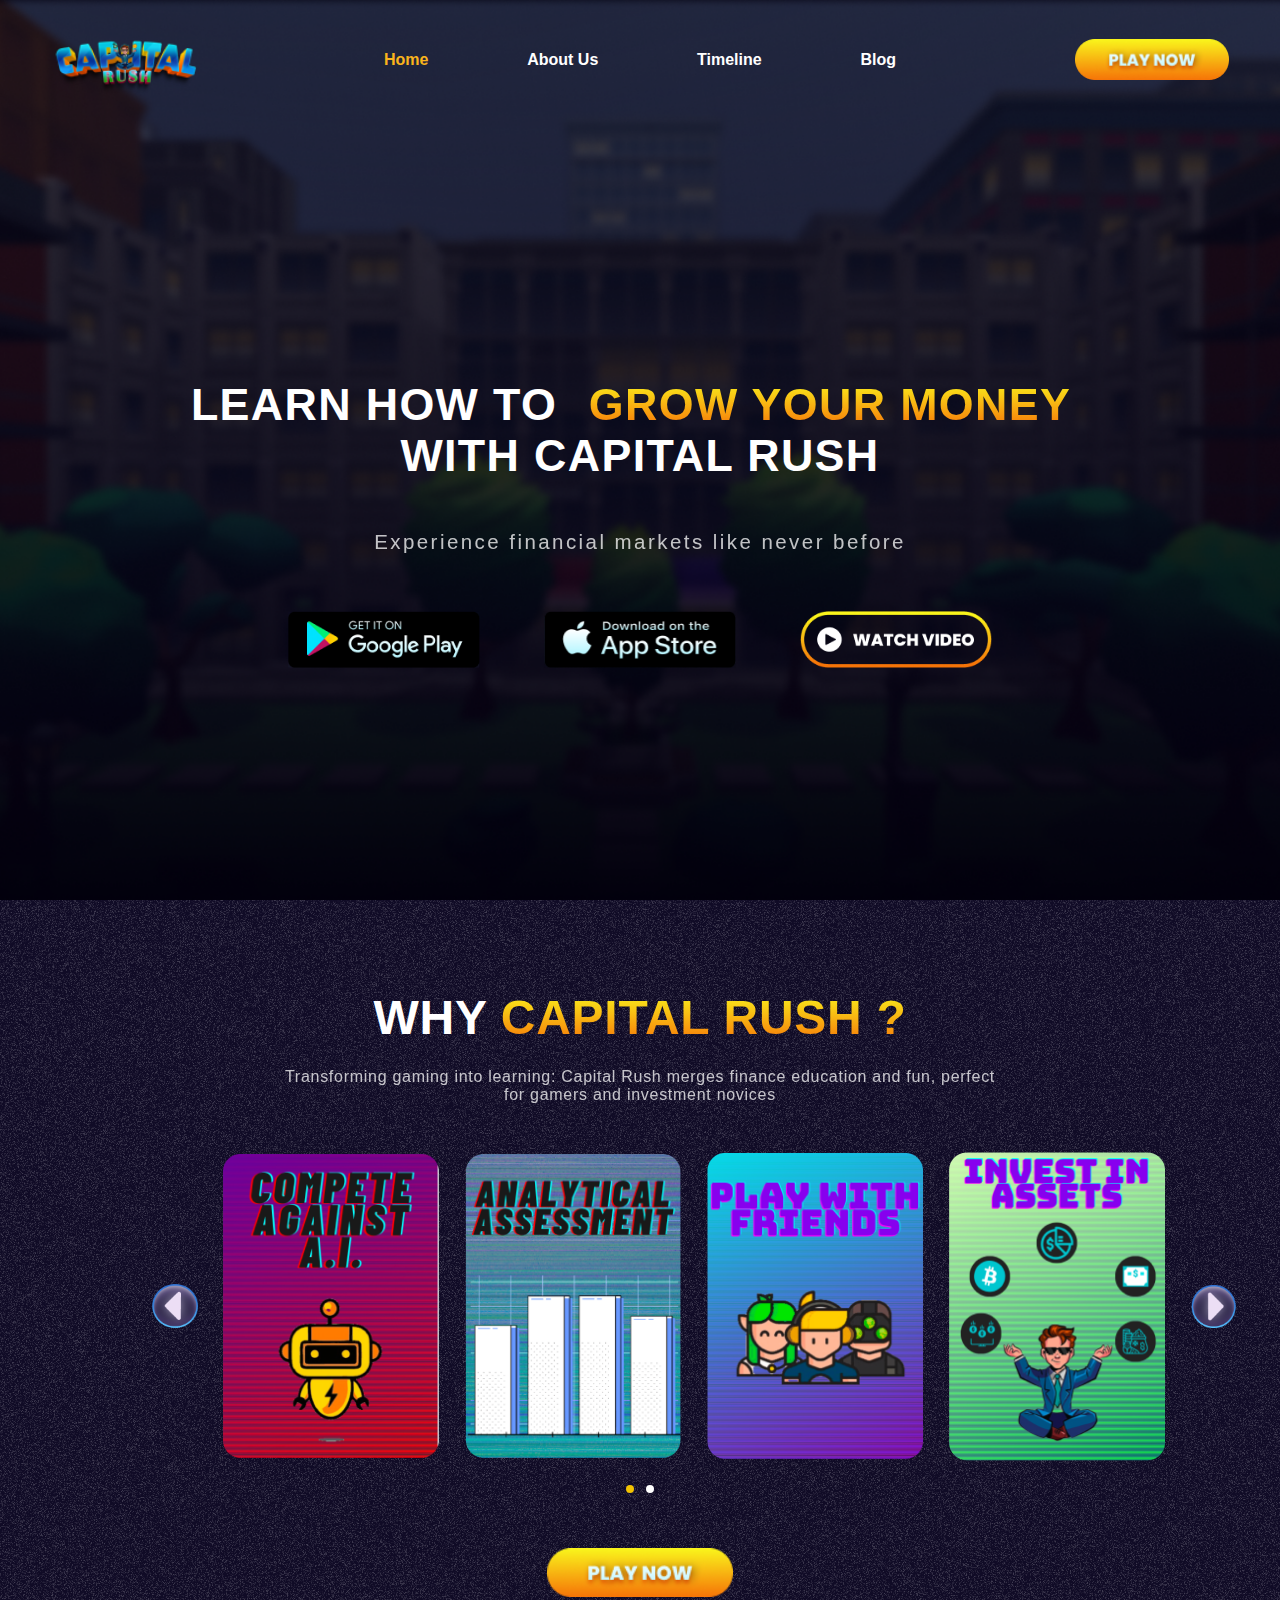
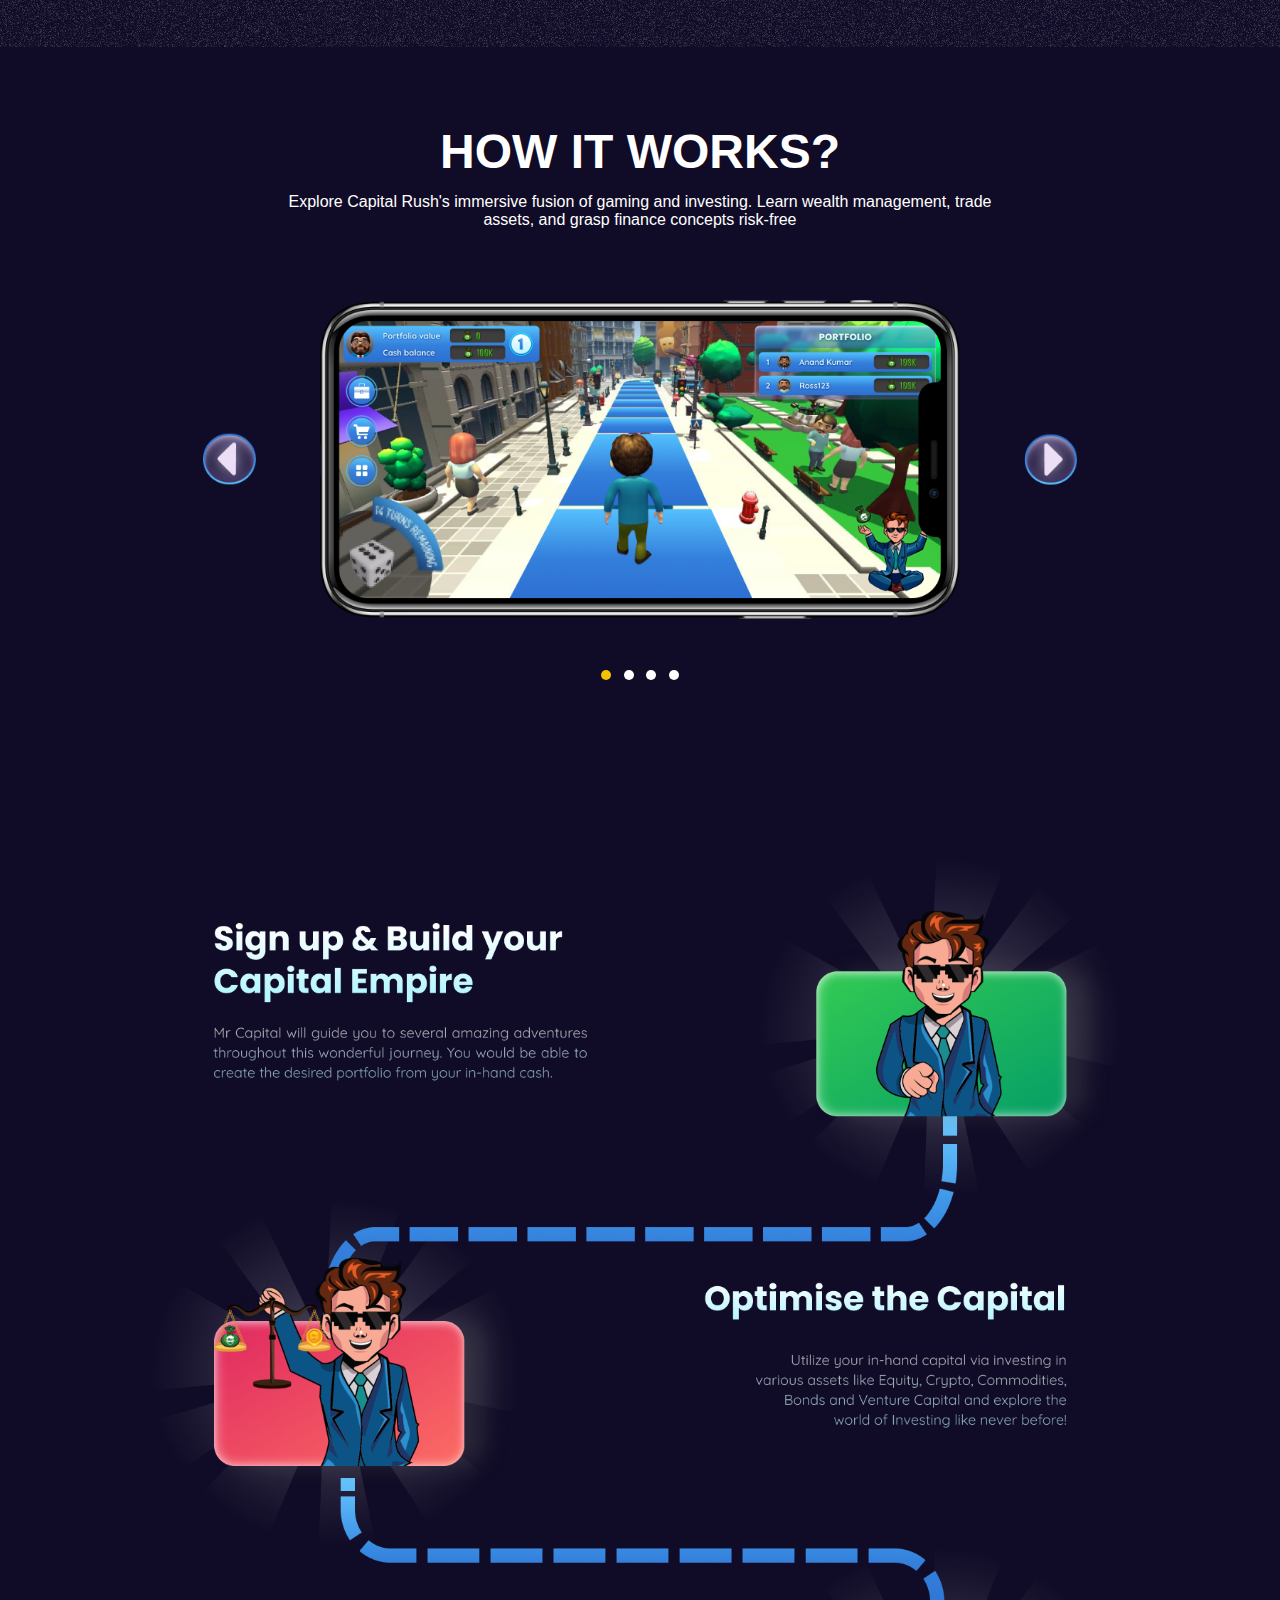
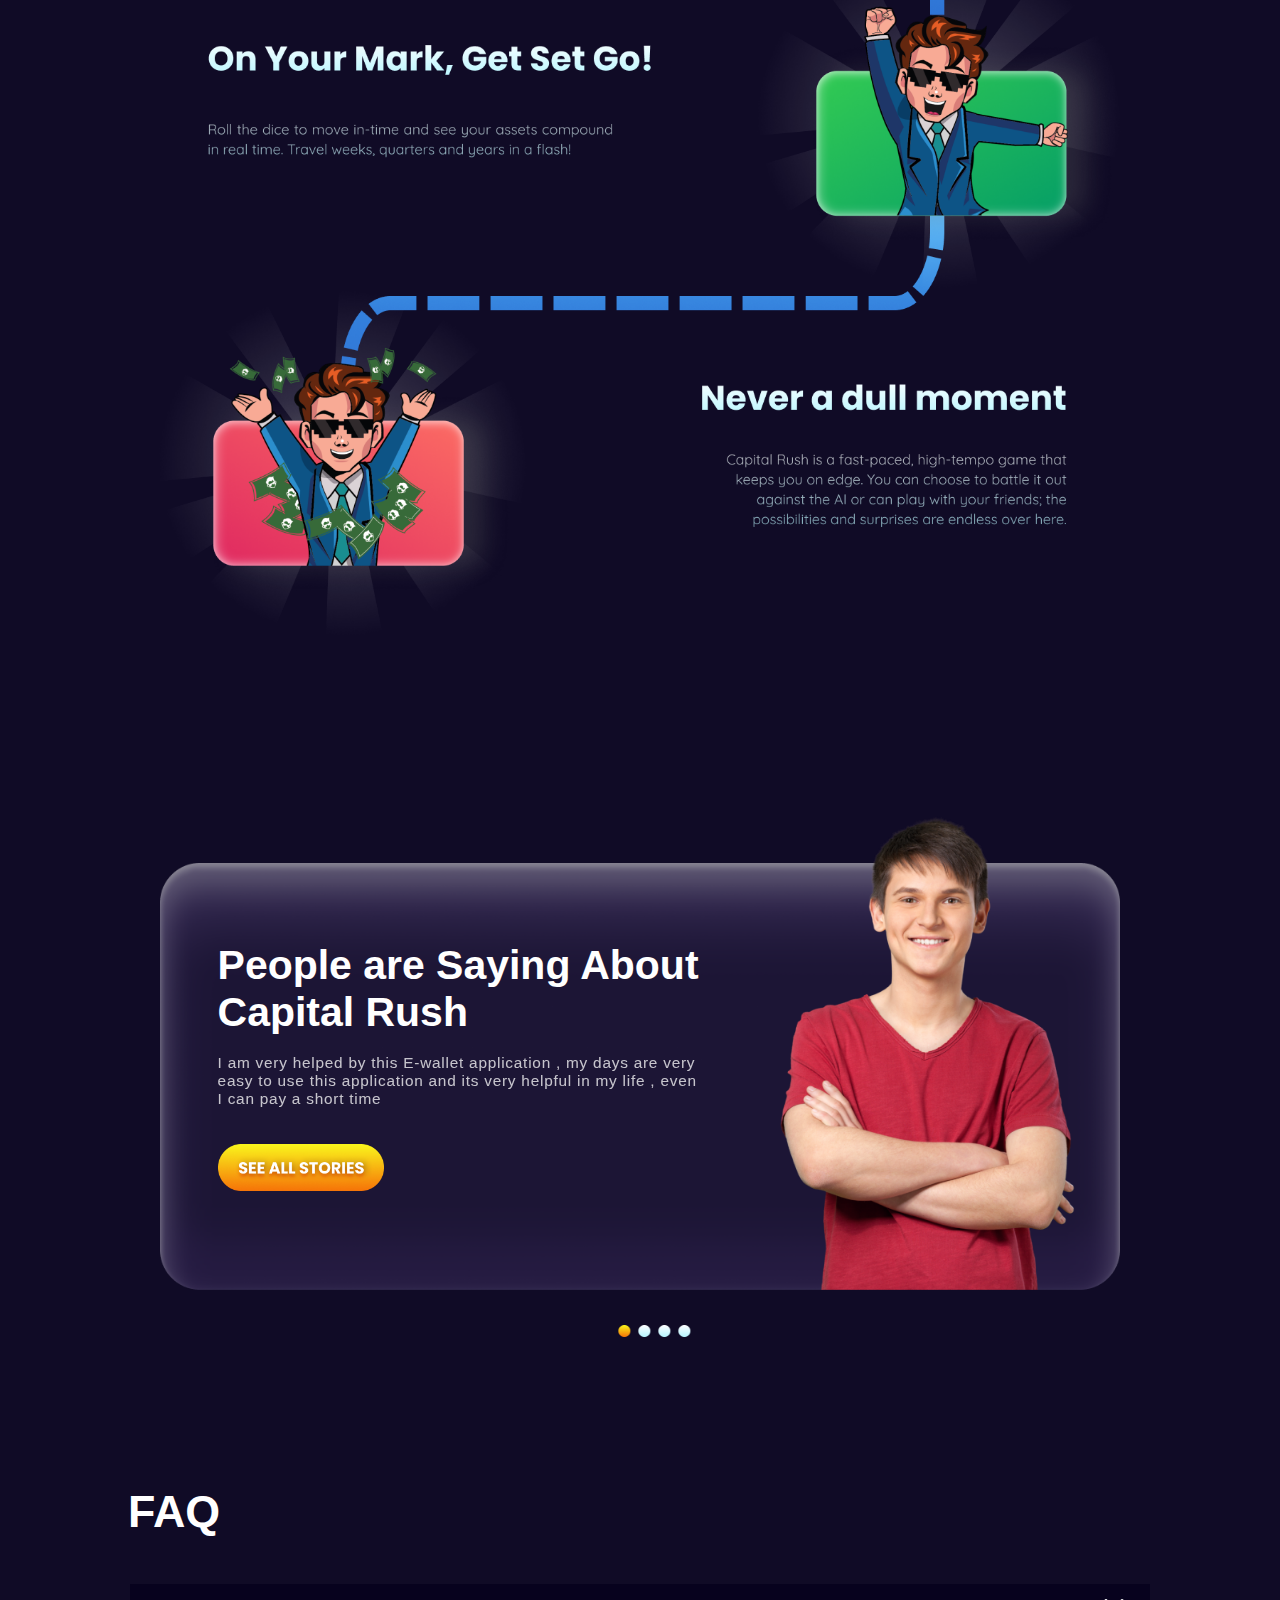
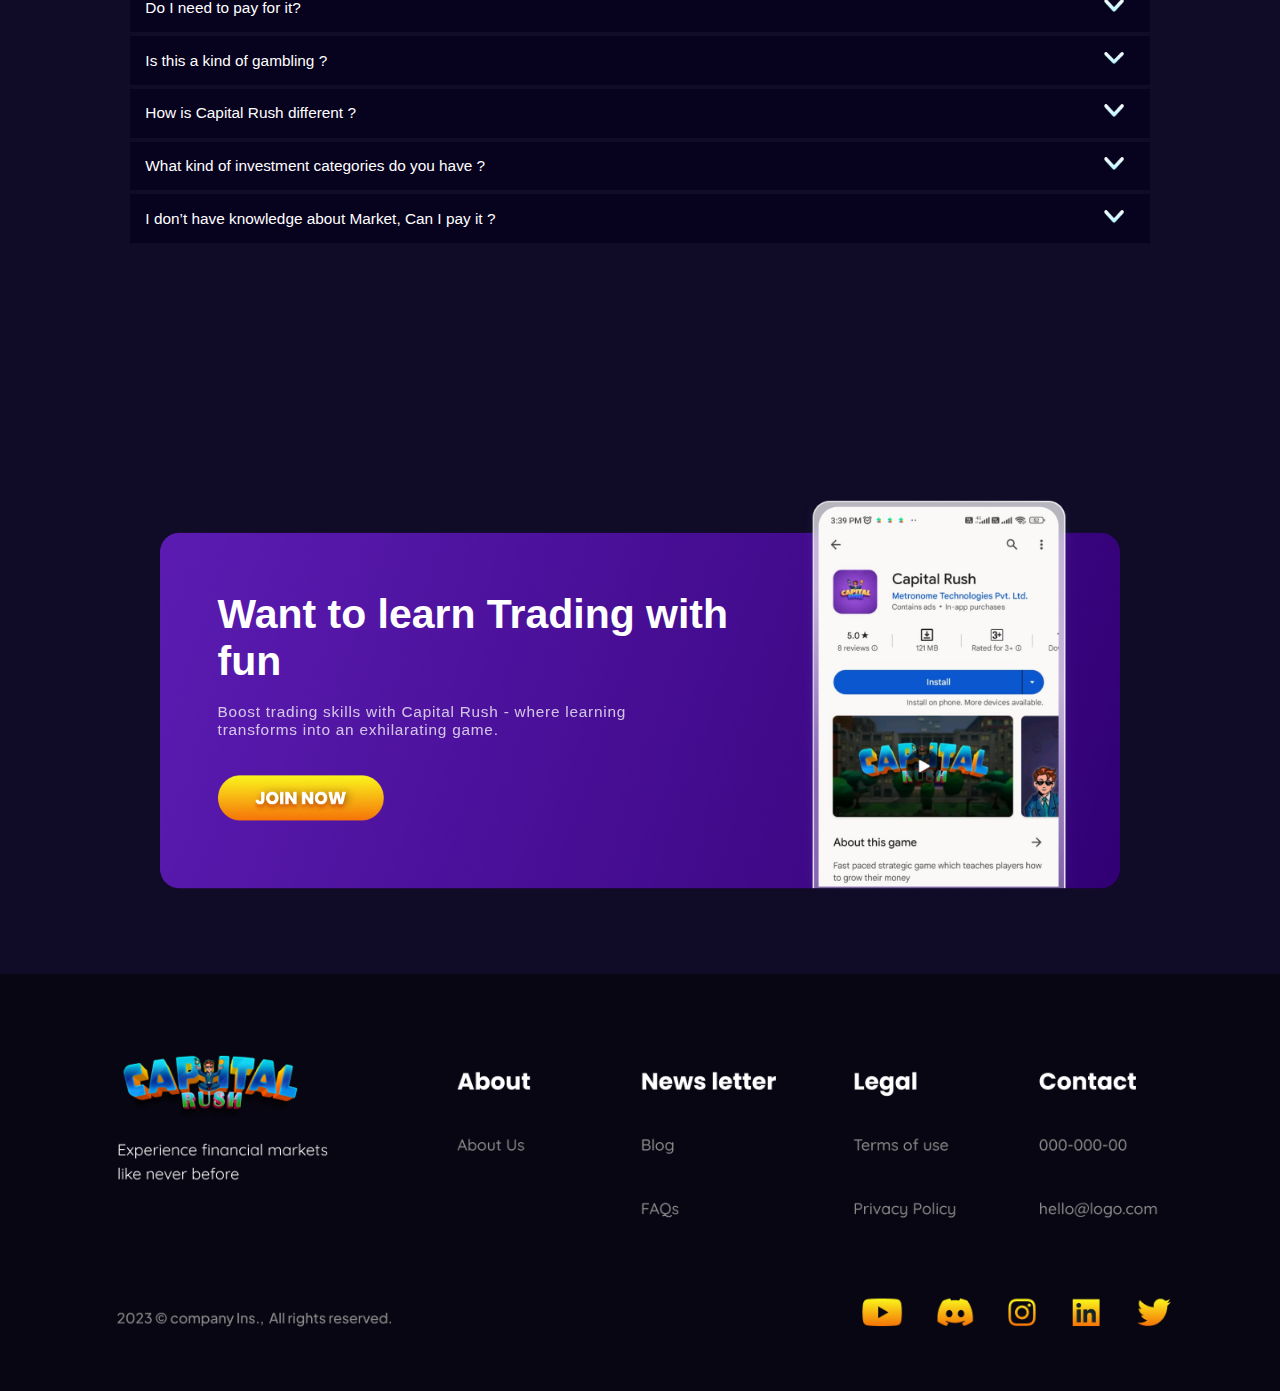
<file: index.html>
<html lang="en">
<head>
    <meta charset="UTF-8">
    <meta name="viewport" content="width=device-width, initial-scale=1.0">
    <title>Capital Rush</title>
    <link rel="stylesheet" href="./style.css">
</head>
<body>
    <div class="container1">
        <div class="navbar">
            <img src="./resources/logo.png" alt="" class="logo">
            <div class="pages">
                <p class="home">Home</p>
                <p>About Us</p>
                <p>Timeline</p>
                <a href="./test.html"><p>Blog</p></a>
            </div>
            <img src="./resources/PlayNow.png" alt="" class="PlayNow">
        </div>


        <div class="box">
            <div class="content1">
                <h1>LEARN HOW TO <span>GROW YOUR MONEY</span><br> WITH CAPITAL RUSH</h1>
                <h3>Experience financial markets like never before</h3>
            </div>
    
    
            <div class="ctc">
                <img src="./resources/android_dark_download.svg.png" alt="" class="android">
                <img src="./resources/apple_dark_download.svg.png" alt="" class="apple">
                <img src="./resources/watch video.png" alt="" class="watch">
            </div>
        </div>
    </div>

    <div class="container2">
        <div class="content">
            <h1>WHY <span>CAPITAL RUSH ?</span></h1>
            <p>Transforming gaming into learning: Capital Rush merges finance education and fun, perfect for gamers and investment novices</p>
        </div>
        <div class="cardContainer">
            <div class="card">
                <img src="./resources/left arrow.png" alt="" class="arrow">
                <img src="./resources/card1.png" alt="">
                <img src="./resources/card2.png" alt="">
                <img src="./resources/card3.png" alt="">
                <img src="./resources/card4.png" alt="">
                <img src="./resources/right arrow.png" alt="" class="arrow">
            </div>
            <div class="dot">
                <div class="dot1"></div>
                <div class="dot2"></div>
            </div>
        </div>
        <div class="ctc">
            <img src="./resources/PlayNow.png" alt="">
        </div>
    </div>

    <div class="container3">
            <div class="content">
                <div class="title">
                    HOW IT WORKS?
                </div>
                <div class="description">
                    Explore Capital Rush's immersive fusion of gaming and investing. Learn wealth management, trade assets, and grasp finance concepts risk-free
                </div>
            </div>
    
            <div class="imagecontainer">
                <img src="./resources/left arrow.png" alt="" class="left">
                <img src="./resources/ss1.png" alt="" class="hero">
                <img src="./resources/right arrow.png" alt="" class="right">
            </div>
            <div class="dotContainer">
                <div class="dot"></div>
                <div class="dot"></div>
                <div class="dot"></div>
                <div class="dot"></div>
            </div>
    </div>

    <div class="container4">
        <img src="./resources/screen 4.png" alt="" class="hero">
    </div>

    <div class="container5">
        <img src="./resources/bg5.png" alt="">
        <div class="content">
            <div class="title">
                People are Saying About Capital Rush
            </div>
            <div class="description">
                I am very helped by this E-wallet application , my days are very easy to use this application and its very helpful in my life , even I can pay a short time 
            </div>
            <img src="./resources/see all stories.png" alt="" class="ctc">
        </div>
    </div>

    <div class="faq">
        <div class="title">
            FAQ
        </div>
        <div class="questionCon">
            <div class="question">
                <div class="title">
                    <p>Do I need to pay for it?</p>
                    <img src="./resources/Vector.png" alt="" class="expand">
                </div>
                <div class="description">
                    Lorem ipsum dolor sit amet consectetur adipisicing elit. Officiis nesciunt unde dicta ducimus quos nihil soluta, reprehenderit sequi officia totam quod est. Necessitatibus veniam pariatur odit voluptatem quis nihil molestiae aliquid recusandae? Autem id excepturi fugiat reiciendis aperiam rem esse? Expedita tempora nobis, placeat accusantium quo veritatis officiis quam nam.
                </div>
            </div>
            <div class="question">
                <div class="title">
                    <p>Is this a kind of gambling ?</p>
                    <img src="./resources/Vector.png" alt="" class="expand">
                </div>
                <div class="description">
                    Lorem ipsum dolor sit amet consectetur adipisicing elit. Officiis nesciunt unde dicta ducimus quos nihil soluta, reprehenderit sequi officia totam quod est. Necessitatibus veniam pariatur odit voluptatem quis nihil molestiae aliquid recusandae? Autem id excepturi fugiat reiciendis aperiam rem esse? Expedita tempora nobis, placeat accusantium quo veritatis officiis quam nam.
                </div>
            </div>
            <div class="question">
                <div class="title">
                    <p>How is Capital Rush different ?</p>
                    <img src="./resources/Vector.png" alt="" class="expand">
                </div>
                <div class="description">
                    Lorem ipsum dolor sit amet consectetur adipisicing elit. Officiis nesciunt unde dicta ducimus quos nihil soluta, reprehenderit sequi officia totam quod est. Necessitatibus veniam pariatur odit voluptatem quis nihil molestiae aliquid recusandae? Autem id excepturi fugiat reiciendis aperiam rem esse? Expedita tempora nobis, placeat accusantium quo veritatis officiis quam nam.
                </div>
            </div>
            <div class="question">
                <div class="title">
                    <p>What kind of investment categories do you have ?</p>
                    <img src="./resources/Vector.png" alt="" class="expand">
                </div>
                <div class="description">
                    Lorem ipsum dolor sit amet consectetur adipisicing elit. Officiis nesciunt unde dicta ducimus quos nihil soluta, reprehenderit sequi officia totam quod est. Necessitatibus veniam pariatur odit voluptatem quis nihil molestiae aliquid recusandae? Autem id excepturi fugiat reiciendis aperiam rem esse? Expedita tempora nobis, placeat accusantium quo veritatis officiis quam nam.
                </div>
            </div>
            <div class="question">
                <div class="title">
                    <p>I don’t have knowledge about Market, Can I pay it ?</p>
                    <img src="./resources/Vector.png" alt="" class="expand">
                </div>
                <div class="description">
                    Lorem ipsum dolor sit amet consectetur adipisicing elit. Officiis nesciunt unde dicta ducimus quos nihil soluta, reprehenderit sequi officia totam quod est. Necessitatibus veniam pariatur odit voluptatem quis nihil molestiae aliquid recusandae? Autem id excepturi fugiat reiciendis aperiam rem esse? Expedita tempora nobis, placeat accusantium quo veritatis officiis quam nam.
                </div>
            </div>
        </div>
    </div>

    <div class="container5">
        <img src="./resources/bg6.png" alt="">
        <div class="content">
            <div class="title">
                Want to learn Trading with fun
            </div>
            <div class="description">
                Boost trading skills with Capital Rush - where learning transforms into an exhilarating game.             </div>
            <img src="./resources/join now.png" alt="" class="ctc">
        </div>
    </div>
    
    <footer>
        <img src="./resources/footer.png" alt="">
    </footer>
</body>
</html>
</file>
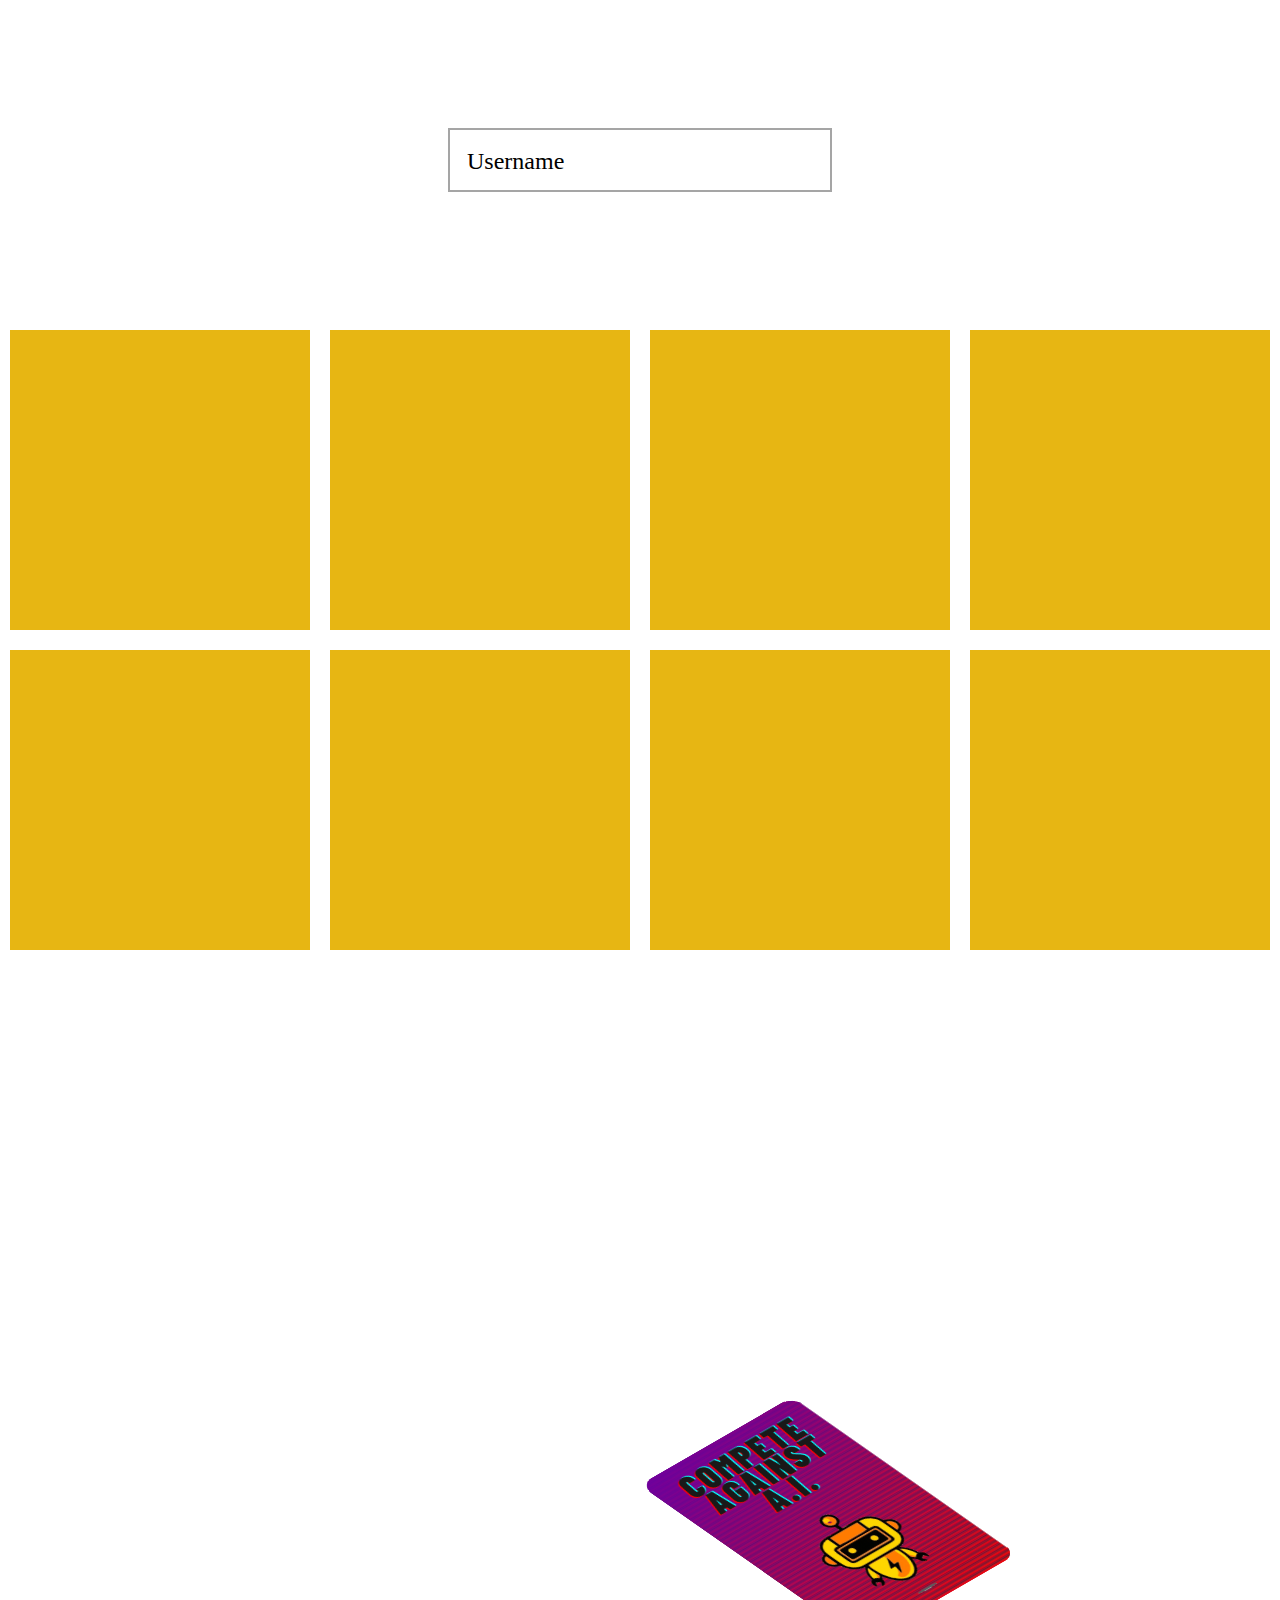
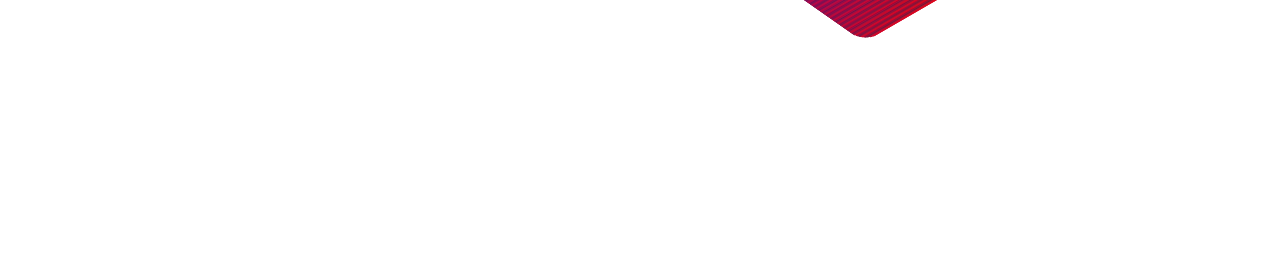
<file: test.html>
<html lang="en">
<head>
    <meta charset="UTF-8">
    <meta name="viewport" content="width=device-width, initial-scale=1.0">
    <title>Testing</title>
    <link rel="stylesheet" href="./teststyle.css">
</head>
<body>

    <div class="input">
        <input type="text" name="" id="username">
        <div class="placeholder">
            Username
        </div>
    </div>


    <div class="container1">
        <div class="box"></div>
        <div class="box"></div>
        <div class="box"></div>
        <div class="box"></div>
        <div class="box"></div>
        <div class="box"></div>
        <div class="box"></div>
        <div class="box"></div>
    </div>

    <div class="cont">
        <div class="image-container">
            <img src="./resources/card1.png" alt="" class="image image1">
            <img src="./resources/card1.png" alt="" class="image image2">
            <img src="./resources/card1.png" alt="" class="image image3">
            <img src="./resources/card1.png" alt="" class="image image4">
        </div>
    </div>
</body>
</html>
</file>
<file: style.css>
* {
    font-family: 'Segoe UI', Tahoma, Geneva, Verdana, sans-serif;
    margin: 0;
    padding: 0;
}




.container1 {
    background-image: url(./resources/landing\ page\ 1\ screen.png);
    width: 100vw;
    height: 100vh;
    gap: 30px;
    background-size: cover;
    background-position: center;
    background-attachment: fixed;
    display: flex;
    flex-direction: column;
    justify-content: center;
}

.box{
    margin: auto;
    display: flex;
    flex-direction: column;
    gap: 3vw;
}

.navbar {
    /* padding: 0 20px; */
    display: flex;
    flex-direction: row;
    /* width: 100vw; */
    justify-content: space-between;
    align-items: center;
    padding-top: 20px;
}

.pages {
    display: flex;
    width: 40vw;
    justify-content: space-between;
    color: rgb(255, 255, 255);

    font-weight: bold;

}

.home {
    color: #fab41c;
}

.container1 .navbar p {
    font-size: 1em;
}

.container1 .navbar p:hover {
    color: #fab41c;
}


.navbar img {
    width: 12%;
    height: auto;
    margin: 0 4vw;
}

.content1 {
    /* background-color: #F67408; */
    color: rgb(255, 255, 255);
    display: flex;
    flex-direction: column;
    align-items: center;
    gap: 1vw;
}

.content1 h1 {
    font-weight: 900;
    font-size: 3.5vw;
    letter-spacing: 0.03em;
    text-align: center
}

.content1 span {
    background: linear-gradient(180deg, #FAF51C, #F67408);
    background-clip: text;
    -webkit-background-clip: text;
    -webkit-text-fill-color: transparent;
}

.content1 span,
h1,
h3 {
    margin: 2vh;
}

.content1 h3 {
    font-size: 1.6vw;
    font-weight: 400;
    opacity: 75%;
    letter-spacing: 0.12em;
}

.container1 .ctc {
    display: flex;
    width: 60vw;
    margin: auto;
    justify-content: center;
    align-items: center;
    gap: 5vw;
    /* padding-bottom: 10vw; */
}

.navbar a {
    color: rgb(255, 255, 255);
    text-decoration: none;
}

.container1 .ctc img {
    width: 25%;
    height: auto;
}

.container2 {
    background-color: #100B26;
    background-image: url(./resources/bg2.png);
}

.container2 .content {
    color: rgb(255, 255, 255);
    padding: 8vh 10vw 2vh 10vw;
    display: flex;
    flex-direction: column;
    align-items: center;
    font-weight: 900;
    font-size: 1.5rem;
    letter-spacing: 0.03em;
    text-align: center
}

.container2 .content span {
    background: linear-gradient(180deg, #FAF51C, #F67408);
    background-clip: text;
    -webkit-background-clip: text;
    -webkit-text-fill-color: transparent;
}

.container2 .content p {
    font-size: 1rem;
    font-weight: 400;
    opacity: 75%;
    margin: 0.5vh 15%;
}

.container2 .cardContainer {
    margin: 2%;
}

.container2 .cardContainer .card {
    display: flex;
    justify-content: space-between;
    gap: 2vw;
    align-items: center;
    margin: 2% 10% 2% 10%;
}

.container2 .cardContainer .card img {
    width: 22%;
    height: auto;
}

.container2 .cardContainer .card .arrow {
    width: 5%;
    height: auto;
}

.container2 .cardContainer .dot {
    display: flex;
    justify-content: center;
    align-items: center;
    margin: auto;
    gap: 1vw;
}


.container2 .cardContainer .dot1 {
    background-color: rgb(243, 195, 2);
    width: 0.6vw;
    height: 0.6vw;
    border-radius: 5px;
}

.container2 .cardContainer .dot2 {
    background-color: rgb(255, 255, 255);
    width: 0.6vw;
    height: 0.6vw;
    border-radius: 5px;
}

.container2 .ctc {
    padding: 30px 20px 50px 20px;
    display: flex;
    justify-content: center;
}

.container2 .ctc img {
    width: 15%;
    height: auto;
}

.container3 {
    display: flex;
    background-color: #100B26;
    flex-direction: column;
    color: #ffffff;
}


.container3 .content {
    margin: 4% 2% 0 2%;
    padding: 2% 20%;
}

.container3 .content .title {
    font-size: 3em;
    font-weight: 750;
    text-align: center;
}


.container3 .content .description {
    font-size: 1em;
    font-weight: 100;
    text-align: center;
    margin-top: 2%;
}

.container3 .imagecontainer {
    display: flex;
    align-items: center;
    margin: 5vh auto;
    gap: 5vw;
}

.container3 .imagecontainer .hero {
    width: 50vw;
    height: auto;
}

.container3 .imagecontainer .left,
.right {
    width: 4.5vw;
    height: auto;
}

.container3 .dotContainer {
    display: flex;
    flex-direction: row;
    align-items: center;
    margin: 0 auto;
    padding-bottom: 8vh;
}


.container3 .dotContainer .dot {
    background-color: rgb(255, 255, 255);
    width: 10px;
    height: 10px;
    border-radius: 5px;
    margin: 0.5vw;
}

.container3 .dotContainer :first-child {
    background-color: rgb(243, 195, 2);
    width: 10px;
    height: 10px;
    border-radius: 5px;
    margin: 0.5vw;
}

.container4 {
    background-color: #100B26;
    display: flex;
    align-items: center;

}

.container4 .hero {
    width: 80%;
    height: auto;
    margin: auto;
    padding: 4vh 0;
}

.container5 {
    background-color: #100B26;
    display: flex;
    flex-direction: column;
    align-items: center;
    color: #ffffff;
    position: relative;
}

.container5 img {
    width: 75vw;
    height: auto;
    padding: 10vw 0 6vw 0;
}

.container5 .content {
    position: absolute;
    top: 20vw;
    left: 17vw;
    right: 10vw;
    width: 40vw;
}

.container5 .content .title {
    font-size: 3.2vw;
    font-weight: 750;
}


.container5 .content .description {
    font-size: 1.2vw;
    font-weight: 200;
    opacity: 75%;
    letter-spacing: 0.05em;
    padding: 2vh 2.3vw 2vh 0;
}

.container5 .content .ctc {
    width: 13vw;
    height: auto;
    padding: 2vh 0 1vh 0;
}

.faq {
    background-color: #100B26;
    color: #ffffff;
}

.faq .title {
    font-size: 3.5vw;
    font-weight: 750;
    padding: 8vh 10vw 3vh 10vw;
}

.faq .questionCon {
    padding-top: 2vh;
    padding-bottom: 10vh;
}

.faq .questionCon .question {
    margin: 0 10vw;
    border: #100B26 solid 2px;
    background-color: #07021e;
}

.faq .questionCon .question:hover .description {
    display: block;
}

.faq .questionCon .question .title {
    display: flex;
    flex-direction: row;
    justify-content: space-between;
    padding: 0;
}

.faq .questionCon .question .title p {
    margin: 1.2vw;
    font-size: 1.2vw;
    font-weight: 400;
}


.faq .questionCon .question .title img {
    margin: 1.2vw 2vw;
    width: 1.8vw;
    height: 1.1vw;
}


.faq .questionCon .question .title img {
    margin: 1.2vw 2vw;
    width: 1.6vw;
    height: 1vw;
}

.faq .questionCon .question .description {
    display: none;
    margin: 0 5vw 1.5vw 1.2vw;
    font-size: 1vw;
    font-weight: 200;
    line-height: 2em;
    text-align: justify;
}

footer img {
    width: 100vw;
    height: auto;
}
</file>
<file: teststyle.css>
*{
    margin: 0;
    padding: 0;
    color: #000;
}
.container1{
    background-color: #ffffff;
    display: flex;
    flex-wrap: wrap;
    justify-content: center;
    flex-grow: initial;
}

.box{
    width: 300px;
    height: 300px;
    background-color: rgb(231, 182, 19);
    margin: 10px;
}

.input{
    width: 100vw;
    width: 30vw;
    height: 5vw;
    margin: 10vw auto;
    position: relative;
}

#username{
    width: 30vw;
    height: 5vw;
    position: relative;
    border-style: solid;
    border-width: 2px;
    border-color: #a5a5a5;
}

.placeholder{
    position: absolute;
    top: 20px;
    left: 15px;
    font-size: 24px;
    padding: 0 4px;
}

.input:hover .placeholder{
    position: absolute;
    top: -11px;
    left: 15px;
    font-size: 20px;
    background-color: #fff;
    padding: 0 4px;
}


.input:focus .placeholder{
    position: absolute;
    top: -11px;
    left: 15px;
    font-size: 20px;
    background-color: #fff;
    padding: 0 4px;
}


.cont{
    width: 100vw;
    height: 100vh;
    position: static;
    display: flex;
    align-items: center;
    justify-content: center;
}

.image-container{
    position: relative;
    margin-top: 150px;
    background-color: beige;
    transform: rotate(-30deg) skew(25deg) scale(0.8);
}
.image{
    position: absolute;
}

.image-container{
    position: absolute;
    /* width: 100%; */
    transition: 0.5s;
}

.image-container:hover img:nth-child(4){
    transform: translate(160px,-160px);
    opacity: 1;
}
.image-container:hover img:nth-child(3){
    transform: translate(120px,-120px);
    opacity: 0.8;
}
.image-container:hover img:nth-child(2){
    transform: translate(80px,-80px);
    opacity: 0.6;
}
.image-container:hover img:nth-child(1){
    transform: translate(40px,-40px);
    opacity: 0.2;
}
</file>
